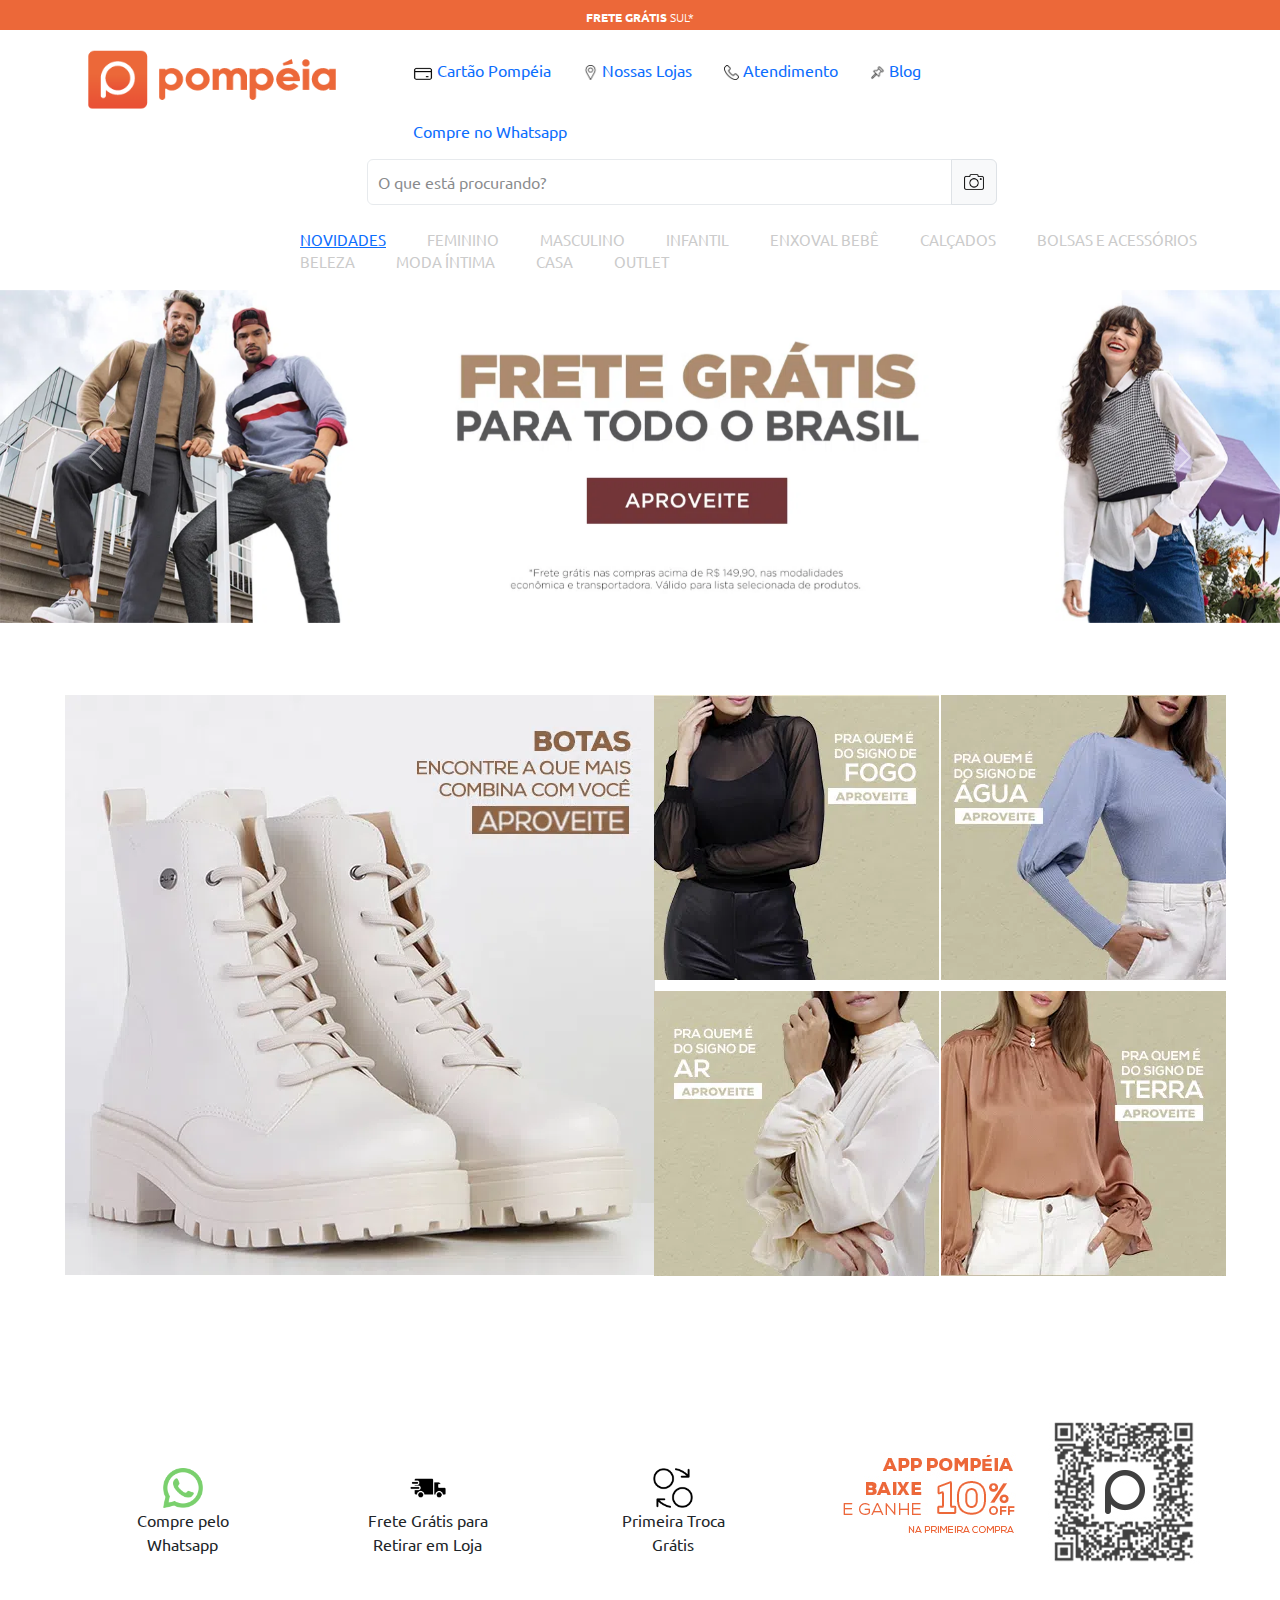
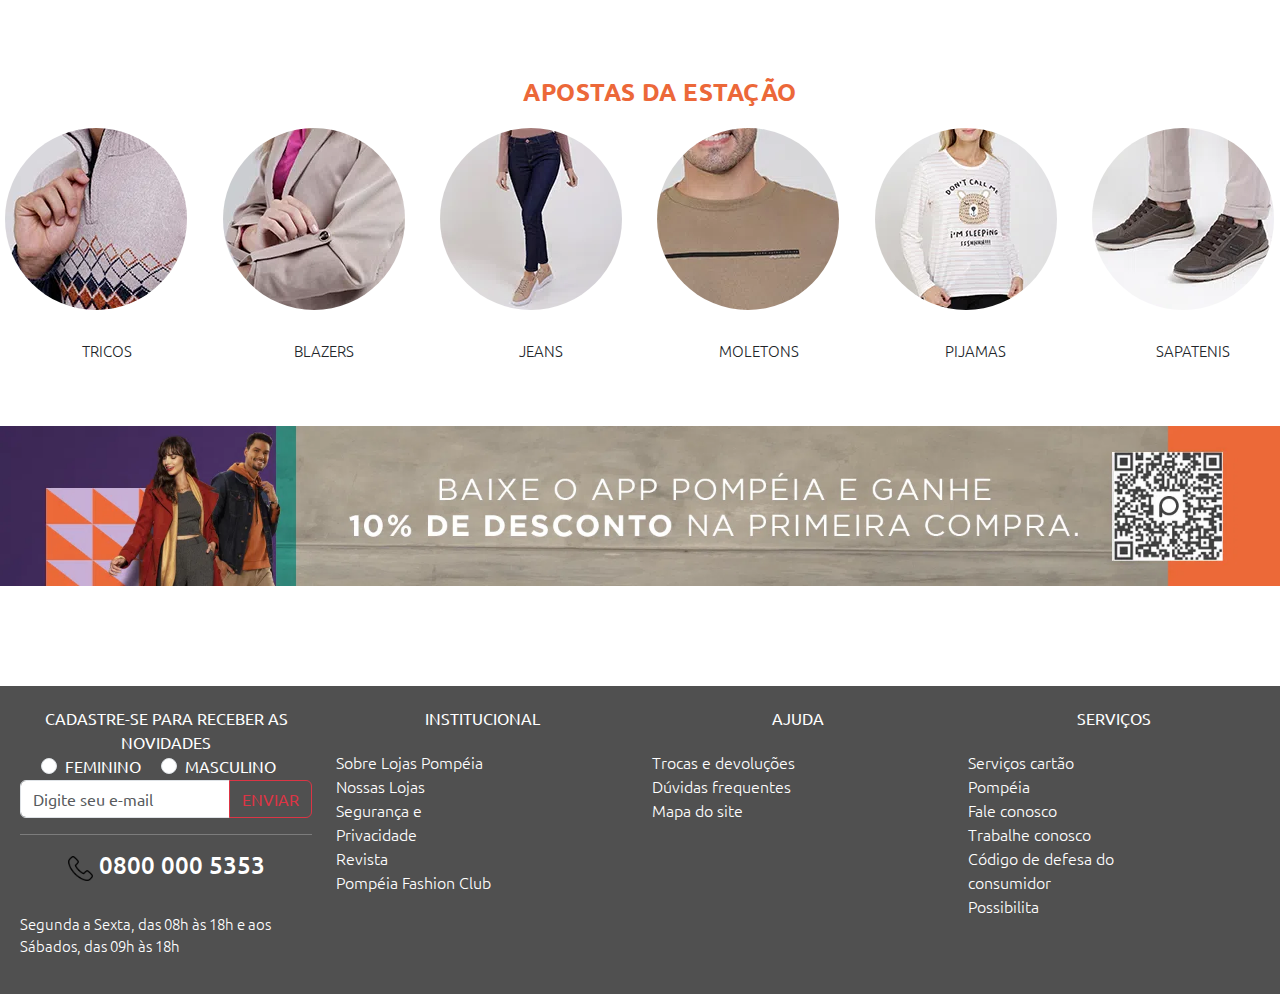
<file: index.html>
<!DOCTYPE html>
<html lang="pt-br">

<head>
    <meta charset="UTF-8">
    <meta http-equiv="X-UA-Compatible" content="IE=edge">
    <meta name="viewport" content="width=device-width, initial-scale=1.0">
    <link rel="stylesheet" href="estilo.css">
    <link href="https://cdn.jsdelivr.net/npm/bootstrap@5.1.3/dist/css/bootstrap.min.css" rel="stylesheet">
    <script src="https://cdn.jsdelivr.net/npm/bootstrap@5.1.3/dist/js/bootstrap.bundle.min.js"></script>
    <link rel="shortcut icon" href="img-pomps/icone.png" type="image/x-icon">
    <style>
        @import url('https://fonts.googleapis.com/css2?family=Poppins:wght@400;500;600&family=Ubuntu:wght@300;400;500&display=swap');
    </style>
    <title> Loja de Roupas: Moda Feminina, Masculina e Infantil</title>
</head>

<body>
    <!--Faixa superior frete grátis-->
    <div class="frete">
        <p> <span class="fstrong"> FRETE GRÁTIS</span> SUL*</p>
    </div>

    <!--Menu superior com links úteis-->

    <header>
        <div class="container">
            <div class="row ">
                <div class="col-md-3 my-3 "> <img src="logo .png" alt="logo" width="260px" height="68px"></div>
                <div class="col-9">
                    <div class="container_nav_2 col-md-8">
                        <ul class="nav">
                            <li class="nav-item">
                                <a class="nav-link" href="#"> <img src="cartao.png" width="20px" height="20px"> Cartão
                                    Pompéia</a>
                            </li>
                            <li class="nav-item">
                                <a class="nav-link" href="#"><img src="local.png" width="15px" height="15px"> Nossas
                                    Lojas</a>
                            </li>
                            <li class="nav-item">
                                <a class="nav-link" href="#"> <img src="tel.png" width="15px" height="15px">
                                    Atendimento</a>
                            </li>
                            <li class="nav-item">
                                <a class="nav-link" href="#"> <img src="pin.png" width="15px" height="15px"> Blog</a>
                            </li>
                            <li class="nav-item">
                                <a class="nav-link" href="#">Compre no Whatsapp</a>
                            </li>
                        </ul>
                    </div>
                    <div class="busca_tst">
                        <nav class="navbar container-fluid ">
                            <div class="input-group">
                                <input type="text" class="form-control" placeholder="O que está procurando?">
                                <span class="input-group-text"><img src="camera.png" alt="camera" width="20px"
                                        height="20px"></span>
                            </div>
                        </nav>
                    </div>
                </div>
            </div>
        </div>

        <!--Lista de menus segmentados por departamento-->

        <div class="row">
            <div class="col-sm-12">
                <ul class="nav_2 justify-content-center my-3 list-inline">
                    <li class="list-inline-item"> <a href="#">NOVIDADES</a></li>
                    <li class="list-inline-item">FEMININO</li>
                    <li class="list-inline-item">MASCULINO</li>
                    <li class="list-inline-item">INFANTIL</li>
                    <li class="list-inline-item">ENXOVAL BEBÊ</li>
                    <li class="list-inline-item">CALÇADOS</li>
                    <li class="list-inline-item">BOLSAS E ACESSÓRIOS</li>
                    <li class="list-inline-item">BELEZA</li>
                    <li class="list-inline-item">MODA ÍNTIMA</li>
                    <li class="list-inline-item">CASA</li>
                    <li class="list-inline-item">OUTLET</li>
                </ul>
            </div>
        </div>
        
    </header>
    <!--Banners parte superior do site-->
    <section class="banners_topo">
        <div class="row"> </div>
        <div class="row">
            <div class="col container-fluid">
                <div id="carouselExampleControls" class="carousel slide" data-bs-ride="carousel">
                    <div class="carousel-inner">
                        <div class="carousel-item active">
                            <img src="img-pomps/banner1.png" class="d-block w-100" alt="banner1">
                        </div>
                        <div class="carousel-item">
                            <img src="img-pomps/banner2.gif" class="d-block w-100" alt="banner2">
                        </div>
                        <div class="carousel-item">
                            <img src="img-pomps/banner3.gif" class="d-block w-100" alt="banner3">
                        </div>
                        <div class="carousel-item">
                            <img src="img-pomps/banner4.png" class="d-block w-100" alt="banner-app">
                        </div>
                    </div>
                    <button class="carousel-control-prev" type="button" data-bs-target="#carouselExampleControls"
                        data-bs-slide="prev">
                        <span class="carousel-control-prev-icon" aria-hidden="true"></span>
                        <span class="visually-hidden">Previous</span>
                    </button>
                    <button class="carousel-control-next" type="button" data-bs-target="#carouselExampleControls"
                        data-bs-slide="next">
                        <span class="carousel-control-next-icon" aria-hidden="true"></span>
                        <span class="visually-hidden">Next</span>
                    </button>
                </div>
            </div>
        </div>
    </section>
    <!--Fotos centrais-->
    <br>
    <section class="fts_elementos">
        <div class="row row-cols-2 m-5">
            <div class="teste col-6"><img src="img-pomps/bota.png" alt=""></div>
            <div class="fts_elementos1 col-2 ">
                <img src="img-pomps/fogo.png" alt="">
                <img src="img-pomps/ar.png" alt="" class="margsup">
            </div>
            <div class="fts_elementos2 col-2">
                <img src="img-pomps/agua.png" alt="">
                <img src="img-pomps/terra.png" alt="" class="margsup">
            </div>
        </div>
        <br>
    </section>


    <!--Row com os ícones e qrcode-->
    <section class="frete_afins m-4 p-5 text-center">
        <div class="row">
            <div class="col m-5"> <img src="whatsapp.png" width="40px" height="40px">
                <div>Compre pelo <br> Whatsapp</div>
            </div>
            <div class="col m-5"> <img src="frete.png" width="40px" height="40px">
                <div>Frete Grátis para <br>Retirar em Loja</div>
            </div>
            <div class="col m-5"> <img src="troca.png" width="40px" height="40px">
                <div>Primeira Troca<br>Grátis</div>
            </div>
            <div class="col ">
                <img src="img-pomps/banner-app.png" alt="qrcode">
            </div>
        </div>
    </section>

    <!--Imagens arredondas do meio da página, "apostas da estacao"-->
  
        <div class="row container_apostas">
                <p class="aposta">APOSTAS DA ESTAÇÃO</p>

                <div class="col"><img src="img-pomps/aposta1.png" alt="">
                    <p class="subtitle_p">TRICOS</p>
                </div>
                <div class="col"><img src="img-pomps/aposta2.png" alt="">
                    <p class="subtitle_p">BLAZERS</p>
                </div>
                <div class="col"><img src="img-pomps/aposta3.png" alt="">
                    <p class="subtitle_p">JEANS</p>
                </div>
                <div class="col"><img src="img-pomps/aposta4.png" alt="">
                    <p class="subtitle_p">MOLETONS</p>
                </div>
                <div class="col"><img src="img-pomps/aposta5.png" alt="">
                    <p class="subtitle_p">PIJAMAS</p>
                </div>
                <div class="col"><img src="img-pomps/aposta6.png" alt="">
                    <p class="subtitle_p">SAPATENIS</p>
            </div>
        </div>


  <!-- banner meio da página, com qrcode-->
  <section class="banner_baixeapp">
    <div class="row">
        <div class="col-12 mt-5">
            <img src="img-pomps/baixe-app.png" alt="" width="100%">
        </div>

    </div>
</section>

  
    <!-- Rodapé da página, sem os links-->
    <footer>
        <div class="row">
            <div class="col-3">CADASTRE-SE PARA RECEBER AS <br> NOVIDADES <br>
                <div class="form-check form-check-inline">
                    <input class="form-check-input" type="radio" name="inlineRadioOptions" id="inlineRadio1"
                        value="option1">
                    <label class="form-check-label" for="inlineRadio1">FEMININO</label>
                </div>
                <div class="form-check form-check-inline">
                    <input class="form-check-input" type="radio" name="inlineRadioOptions" id="inlineRadio2"
                        value="option2">
                    <label class="form-check-label" for="inlineRadio2">MASCULINO</label>
                </div>
                <div class="input-group mb-3">
                    <input type="text" class="form-control" placeholder="Digite seu e-mail" name="email">
                    <span class="btn btn-outline-danger" type="button">ENVIAR</button></span>
                </div>

                <hr>
                <h4> <img src="tel.png" alt="" width="25px" height="25px"> 0800 000 5353</h4>
                <br>
                <p>Segunda a Sexta, das 08h às 18h e aos <br>
                    Sábados, das 09h às 18h</p>

            </div>
            <div class="col-3">INSTITUCIONAL
                <div class="conteudo">
                    <link rel="stylesheet" href="#"> Sobre Lojas Pompéia <br>
                    <link rel="stylesheet" href="#"> Nossas Lojas <br>
                    <link rel="stylesheet" href="#"> Segurança e <br>Privacidade <br>
                    <link rel="stylesheet" href="#"> Revista <br>
                    <link rel="stylesheet" href="#"> Pompéia Fashion Club <br>
                </div>
            </div>

            <div class="col-3">AJUDA
                <div class="conteudo">
                    <link rel="stylesheet" href="#"> Trocas e devoluções <br>
                    <link rel="stylesheet" href="#"> Dúvidas frequentes <br>
                    <link rel="stylesheet" href="#"> Mapa do site <br>
                </div>
            </div>

            <div class="col-3">SERVIÇOS
                <div class="conteudo">
                    <link rel="stylesheet" href="#"> Serviços cartão <br>
                    <link rel="stylesheet" href="#"> Pompéia <br>
                    <link rel="stylesheet" href="#"> Fale conosco <br>
                    <link rel="stylesheet" href="#"> Trabalhe conosco <br>
                    <link rel="stylesheet" href="#"> Código de defesa do<br>consumidor <br>
                    <link rel="stylesheet" href="#"> Possibilita <br>
                </div>
            </div>

        </div>
    </footer>
</body>

</html>
</file>
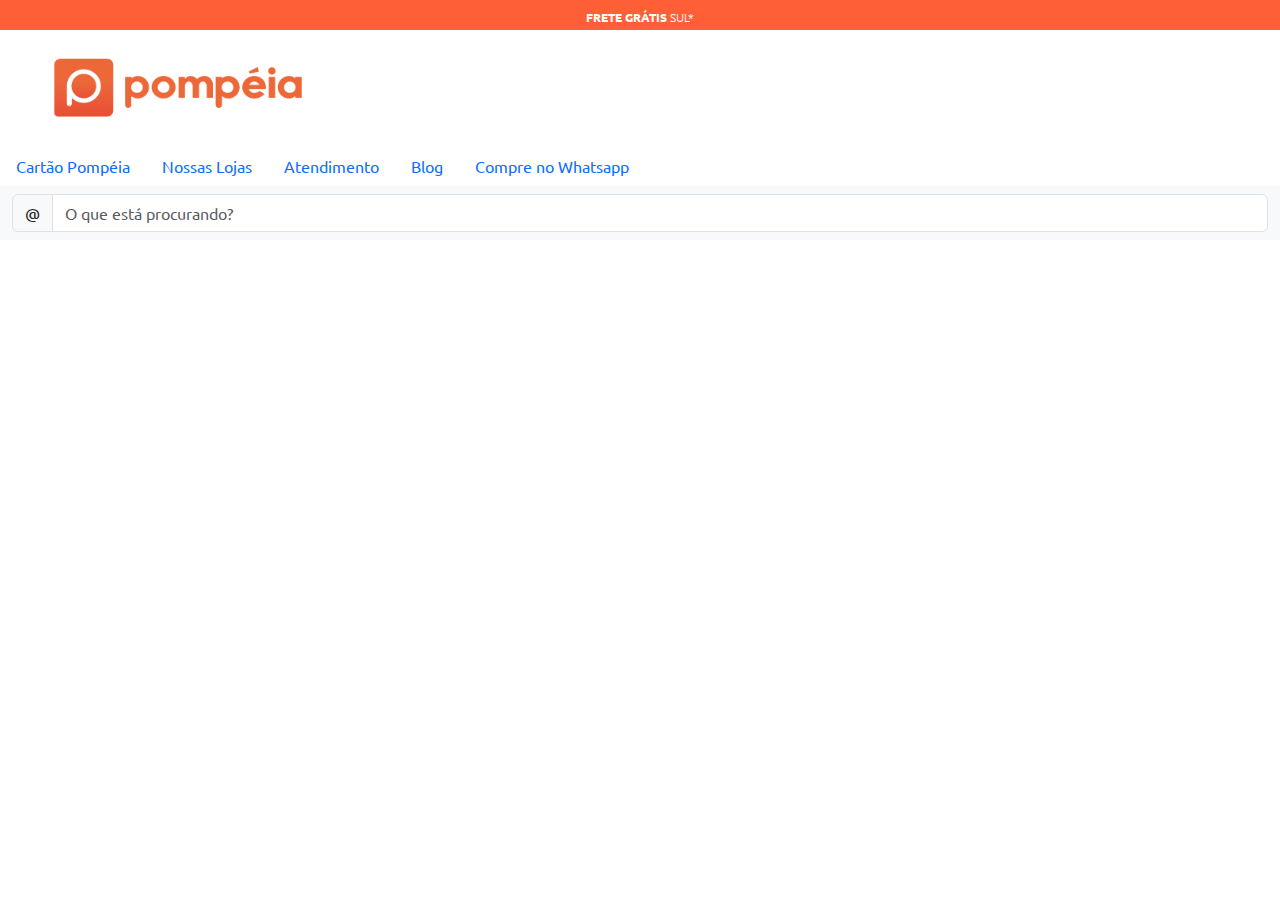
<file: img-pomps/index.html>
<!DOCTYPE html>
<html lang="pt-br">

<head>
    <meta charset="UTF-8">
    <meta http-equiv="X-UA-Compatible" content="IE=edge">
    <meta name="viewport" content="width=device-width, initial-scale=1.0">
    <link rel="stylesheet" href="estilo.css">
    <link rel="shortcut icon" href="icone.png" type="image/x-icon">
    <link href="https://cdn.jsdelivr.net/npm/bootstrap@5.1.3/dist/css/bootstrap.min.css" rel="stylesheet">
    <script src="https://cdn.jsdelivr.net/npm/bootstrap@5.1.3/dist/js/bootstrap.bundle.min.js"></script>
    <style>
        @import url('https://fonts.googleapis.com/css2?family=Poppins:wght@400;500;600&family=Ubuntu:wght@300;400;500&display=swap');
    </style>
    <title>Loja de Roupas: Moda Feminina, Masculina e Infantil</title>
</head>

<body>
    <header>
        <div class="frete">
            <p> <span class="fstrong"> FRETE GRÁTIS</span> SUL*</p>
        </div>
        <div class="row ">
           
            <div class="container_nav container-fluid col-lg-4 m-4 ms-5 align-self-center">
                <img src="logo.png" alt="logo" width="260px" height="68px">
            </div>
     
            <div class="container_nav_2 col-lg-8">
                <ul class="nav">
                    <li class="nav-item">
                        <a class="nav-link" href="#">Cartão Pompéia</a>
                    </li>
                    <li class="nav-item">
                        <a class="nav-link" href="#">Nossas Lojas</a>
                    </li>
                    <li class="nav-item">
                        <a class="nav-link" href="#">Atendimento</a>
                    </li>
                    <li class="nav-item">
                        <a class="nav-link" href="#">Blog</a>
                    </li>
                    <li class="nav-item">
                        <a class="nav-link" href="#">Compre no Whatsapp</a>
                    </li>
                </ul>
            </div>
        </div>

        <div class="busca_tst">
            <nav class="navbar bg-light ">
                <form class="container-fluid">
                    <div class="input-group">
                        <span class="input-group-text" id="basic-addon1">@</span>
                        <input type="text" class="form-control" placeholder="O que está procurando?" aria-label="Busca"
                            aria-describedby="basic-addon1">
                    </div>
                </form>
            </nav>
        </div>

    </header>




</body>

</html>
</file>
<file: estilo.css>
* {
    font-family: 'Ubuntu';
    margin: 0;
    padding: 0;
}

.frete {
    width: 100%;
    height: 30px;
    background-color: #ec6839;
    margin: 0;
    color: #FFF;
}

.frete p {
    font-weight: 300;
    text-align: center;
    padding: 8px;
    font-size: 12px;
}

.fstrong {
    font-weight: 700;
}

.fts_elementos {
  margin-left: 0.5vh;
   
}
.fts_elementos1 {
    margin-right: 10vh;
    margin-bottom: 0;
}
.margsup {
    margin-top: 1.2vh;
}

.banner_baixeapp {
    margin-bottom: 100px;
}

.nav-link {
    font-size: 12px;
    font-weight: 300;
    margin-top: 20px;
}

.container_nav_2 {
    color: #cbcbcb;
    margin-left: 30px;
    width: 100%;

}

.busca_tst {
    width: 630px;
}

.busca_tst input {
    color: #cbcbcb;
    opacity: 70%;
    padding: 10px;
}

.busca_tst input img {
    position: relative;
}
.container_apostas{
    margin-left: 50%;

}
.teste{
text-align: center;}

.aposta{
    color: #ec6839;
    font-size: 1.5rem;
    font-weight: 700;
    letter-spacing: .02em;
    line-height: normal;
    margin: 20px;
    text-align: center;
    text-transform: uppercase;
}
.container_apostas p{
    margin-left: 20px;
}

.container_apostas img{
    border-radius: 50%;
    margin-left: 0.6vh;
}
.subtitle_p{
    text-align: center;
    margin-top: 30px;
}
.nav_2 {
    color: #cbcbcb;
    margin-left: 270px;
    font-size: 15px;

}
.subtitle{
    margin-left: 0;
}

footer {
    background-color: #505050;
    color: #FFF;
    text-align: center;
    margin-top: 20px;
    padding: 20px;
}

.list-inline-item{
    margin-left: 30px;
}
footer .conteudo {
    margin-top: 20px;
    text-align: left;
    text-decoration: none;
    font-weight: 300;
}
hr{
    margin: 40px 0;
}
p {
    font-weight: 300;
    font-size: 15px;
    text-align: left;
    margin-top: 15px;
}
</file>
<file: img-pomps/estilo.css>
*{
    font-family: 'Ubuntu';
    margin: 0;
    padding: 0;
}
.frete{
    width: 100%;
    height: 30px;
    background-color: RGB(255,95,55);
    margin: 0;
    color: #FFF;
}
.frete p {
    font-weight: 300;
    text-align: center;
    padding: 8px;
    font-size: 12px;
}
.fstrong{
    font-weight: 700;
}
</file>
